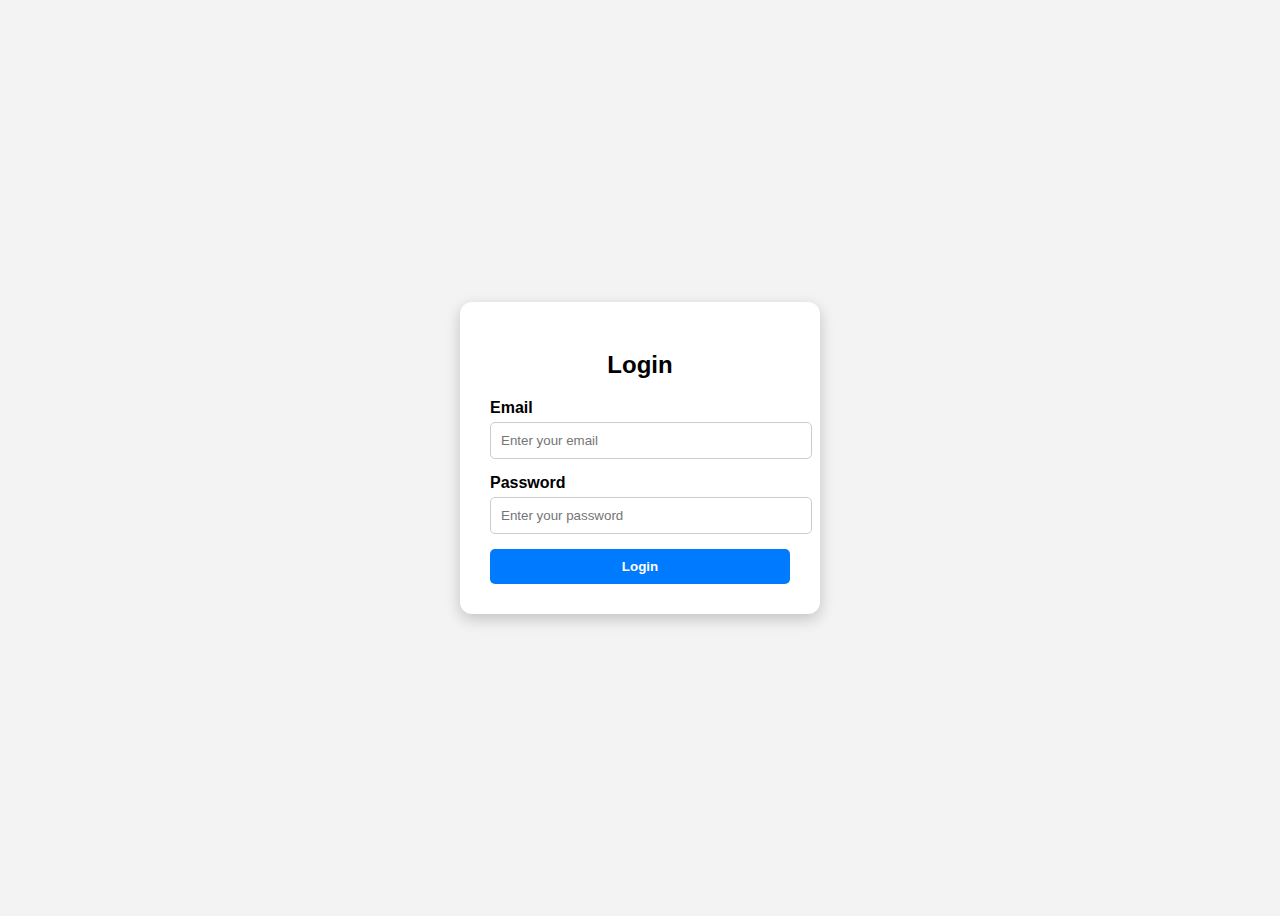
<file: index.html>
<!DOCTYPE html>
<html lang="en">
<head>
  <meta charset="UTF-8" />
  <meta name="viewport" content="width=device-width, initial-scale=1.0"/>
  <title>Login Form</title>
  <link rel="stylesheet" href="style.css">
</head>
<body>
  <div class="login-container">
    <h2>Login</h2>
    <form id="loginForm">
      <div class="input-group">
        <label for="email">Email</label>
        <input type="text" id="email" placeholder="Enter your email">
        <small class="error" id="emailError"></small>
      </div>
      <div class="input-group">
        <label for="password">Password</label>
        <input type="password" id="password" placeholder="Enter your password">
        <small class="error" id="passwordError"></small>
      </div>
      <button type="submit">Login</button>
    </form>
  </div>
  <script src="script.js"></script>
</body>
</html>
</file>
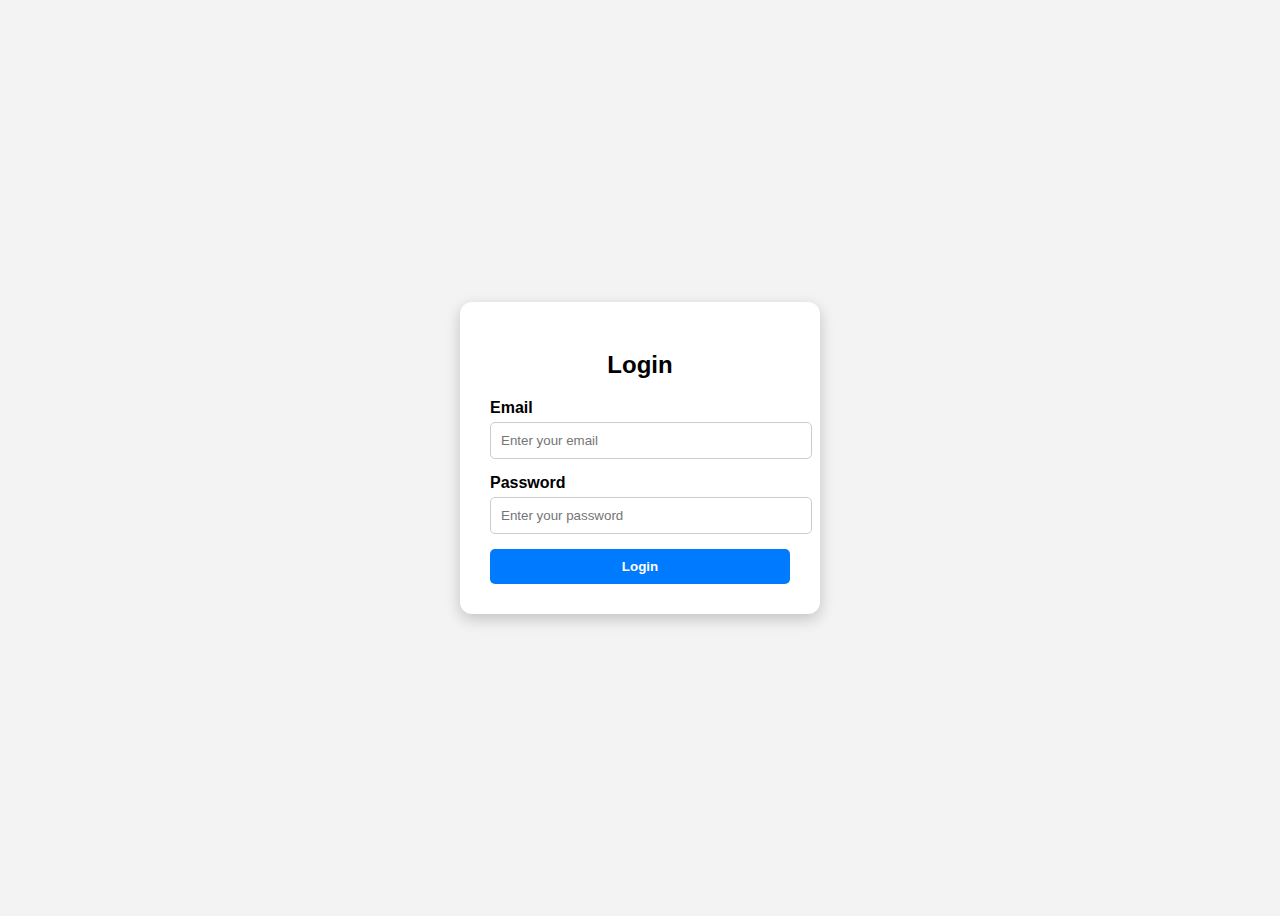
<file: login_form.html>
<!DOCTYPE html>
<html lang="en">
<head>
  <meta charset="UTF-8" />
  <meta name="viewport" content="width=device-width, initial-scale=1.0"/>
  <title>Login Form</title>
  <style>
    body {
      font-family: Arial, sans-serif;
      background-color: #f3f3f3;
      display: flex;
      justify-content: center;
      align-items: center;
      height: 100vh;
    }

    .login-container {
      background-color: white;
      padding: 30px;
      border-radius: 12px;
      box-shadow: 0 5px 15px rgba(0,0,0,0.2);
      width: 300px;
    }

    h2 {
      text-align: center;
      margin-bottom: 20px;
    }

    .input-group {
      margin-bottom: 15px;
    }

    label {
      display: block;
      font-weight: bold;
      margin-bottom: 5px;
    }

    input {
      width: 100%;
      padding: 10px;
      border: 1px solid #ccc;
      border-radius: 5px;
    }

    button {
      width: 100%;
      background-color: #007BFF;
      color: white;
      padding: 10px;
      border: none;
      border-radius: 5px;
      cursor: pointer;
      font-weight: bold;
    }

    button:hover {
      background-color: #0056b3;
    }

    .error {
      color: red;
      font-size: 0.8em;
    }
  </style>
</head>
<body>
  <div class="login-container">
    <h2>Login</h2>
    <form id="loginForm">
      <div class="input-group">
        <label for="email">Email</label>
        <input type="text" id="email" placeholder="Enter your email">
        <small class="error" id="emailError"></small>
      </div>
      <div class="input-group">
        <label for="password">Password</label>
        <input type="password" id="password" placeholder="Enter your password">
        <small class="error" id="passwordError"></small>
      </div>
      <button type="submit">Login</button>
    </form>
  </div>

  <script>
    document.getElementById("loginForm").addEventListener("submit", function (e) {
      e.preventDefault(); 

      const email = document.getElementById("email").value.trim();
      const password = document.getElementById("password").value.trim();
      let isValid = true;

      document.getElementById("emailError").textContent = "";
      document.getElementById("passwordError").textContent = "";

      if (email === "") {
        document.getElementById("emailError").textContent = "Email is required";
        isValid = false;
      } else if (!/^\S+@\S+\.\S+$/.test(email)) {
        document.getElementById("emailError").textContent = "Invalid email format";
        isValid = false;
      }

      if (password === "") {
        document.getElementById("passwordError").textContent = "Password is required";
        isValid = false;
      } else if (password.length < 6) {
        document.getElementById("passwordError").textContent = "Minimum 6 characters";
        isValid = false;
      }

      if (isValid) {
        alert("Login successful!");
      }
    });
  </script>
</body>
</html>
</file>
<file: style.css>
body {
  font-family: Arial, sans-serif;
  background-color: #f3f3f3;
  display: flex;
  justify-content: center;
  align-items: center;
  height: 100vh;
}

.login-container {
  background-color: white;
  padding: 30px;
  border-radius: 12px;
  box-shadow: 0 5px 15px rgba(0,0,0,0.2);
  width: 300px;
}

h2 {
  text-align: center;
  margin-bottom: 20px;
}

.input-group {
  margin-bottom: 15px;
}

label {
  display: block;
  font-weight: bold;
  margin-bottom: 5px;
}

input {
  width: 100%;
  padding: 10px;
  border: 1px solid #ccc;
  border-radius: 5px;
}

button {
  width: 100%;
  background-color: #007BFF;
  color: white;
  padding: 10px;
  border: none;
  border-radius: 5px;
  cursor: pointer;
  font-weight: bold;
}

button:hover {
  background-color: #0056b3;
}

.error {
  color: red;
  font-size: 0.8em;
}
</file>
